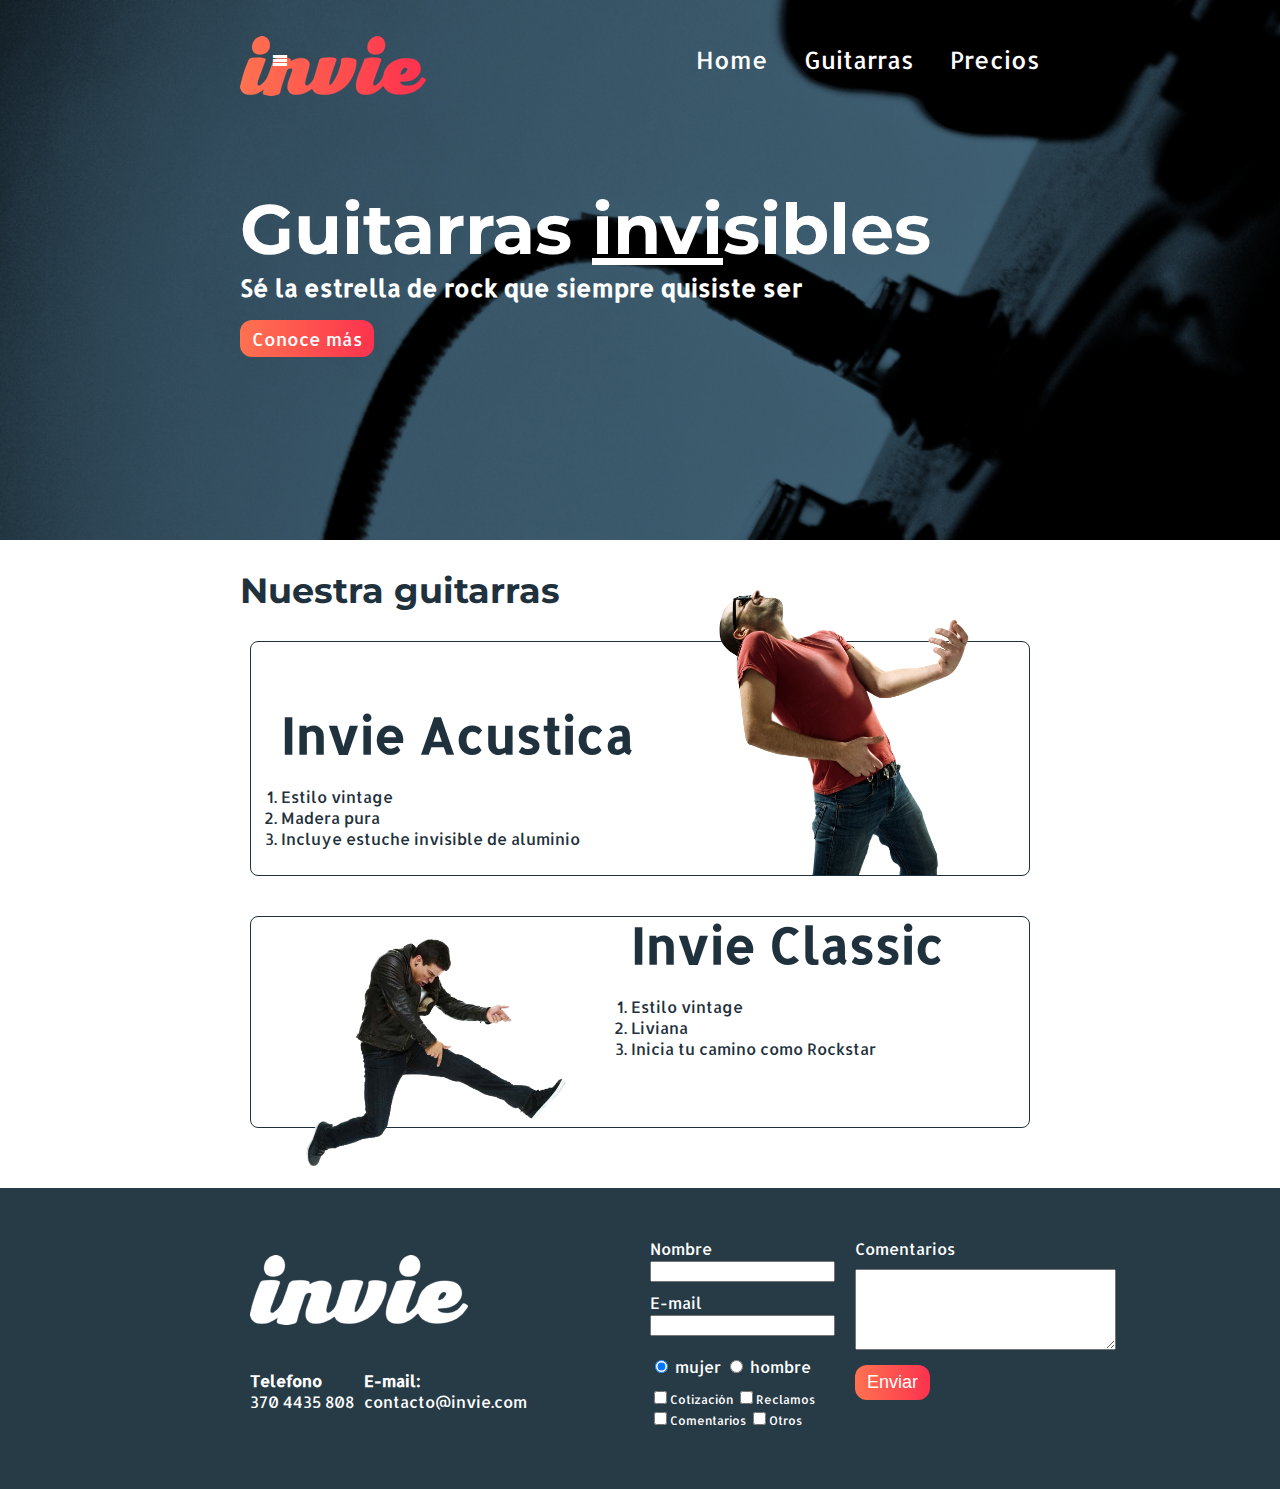
<file: index.html>
<!DOCTYPE html>
<html>
  <head>
    <meta charset="utf-8">
    <title>Invie - Tus mejores guitarras!!!</title>
    <link href="https://fonts.googleapis.com/css?family=Allerta|Montserrat" rel="stylesheet">
    <link rel="stylesheet" href="css/invie.css">
    <meta name="viewport" content="width=device-width, initial-scale=1"/>
  </head>
  <body>
    <section id="portada" class="portada background">
      <header id="header" class="header contenedor">
        <figure class="logotipo">
          <img src="images/invie.png" alt="logotipo" width="186" height="60">
        </figure>
        <span class="burguer-button icon-menu" id="burguer-button"></span>
        <nav class="menu" id="menu">
          <ul>
            <li><a href="index.html">Home</a></li>
            <li><a href="index.html#guitarras">Guitarras</a></li>
            <li><a href="precios.html">Precios</a></li>
          </ul>
        </nav>
      </header>
      <div class="contenedor">
        <h1 class="titulo">Guitarras <span>invi</span>sibles</h1>
        <h3 class="titulo-a">Sé la estrella de rock que siempre quisiste ser</h3>
        <a type="button" name="Conoce más" class="button" href="#guitarras">Conoce más</a>
      </div>
    </section>
    <section id="guitarras" class="guitarras contenedor">
      <h2>Nuestra guitarras</h2>

      <article class="guitarra">
        <img src="images/invie-acustica.png" alt="invie Acustica" width="350" class="derecha">
        <div class="contenedor-guitarra-a">
          <h3 class="titulo-b">Invie Acustica</h3>
          <ol>
            <li>Estilo vintage</li>
            <li>Madera pura</li>
            <li>Incluye estuche invisible de aluminio</li>
          </ol>
        </div>

      </article>
      <article class="guitarra b">
        <img src="images/invie-classic.png" alt="invie Classic" width="350" class="izquierda">
        <div class="contenedor-guitarra-b">
          <h3 class="titulo-b">Invie Classic</h3>
          <ol>
            <li>Estilo vintage</li>
            <li>Liviana</li>
            <li>Inicia tu camino como Rockstar</li>
          </ol>
        </div>
      </article>
    </section>
    <footer class="footer">
      <div class="contenedor">
        <div class="contacto">
          <img src="images/invie-white.png" alt="logotipo blanco">
          <a href="tel:+543704435808"><strong>Telefono</strong><span> 370 4435 808</span></a>
          <a href="mailto:contacto@invie.com"><strong>E-mail:</strong><span>contacto@invie.com</span></a>
        </div>
        <div class="formulario">
          <div class="col1">
            <label for="nombre">Nombre <br>
              <input type="text" required id="nombre" name="nombre" class="texto"/>
            </label>
            <label for="email">E-mail <br>
              <input type="email" required id="email" name="email" class="texto" />
            </label>
            <div class="sexo">
              <label for="mujer">
                <input type="radio" id="mujer" checked name="sexo" value="mujer"> mujer
              </label>
              <label for="hombre">
                <input type="radio" id="hombre" name="sexo" value="hombre"> hombre
              </label>
            </div>
            <div class="intereses">
              <label for="cotizacion">
                <input type="checkbox" checkedid="cotizacion"name="intereses" value="cotizacion"/>Cotización
              </label>
              <label for="reclamos">
                <input type="checkbox" id="reclamos"name="intereses" value="reclamos"/>Reclamos
              </label>
              <label for="comentarios">
                <input type="checkbox" id="comentarios"name="intereses" value="comentarios"/>Comentarios
              </label>
              <label for="otros">
                <input type="checkbox" id="otros"name="intereses" value="otros"/>Otros
              </label>
            </div>
          </div>
          <div class="col2">
            <label for="comentarios">Comentarios</label>
            <textarea name="comentarios" rows="5" cols="30" ></textarea>
            <input type="submit" name="" value="Enviar" class="button"/>
          </div>
        </div>
      </div>
    </footer>
    <script>
    var $burguerButton = document.getElementById("burguer-button");
    var $menu = document.getElementById('menu');

    var consulta = window.matchMedia("(max-width:500px)");
    consulta.addListener(mediaQuery);

    function mediaQuery() {
      if (consulta.matches){
        console.log("se cumple");
        $burguerButton.addEventListener("touchstart", toggleMenu);
      } else {
        $burguerButton.removeEventListener("touchstart", toggleMenu);
        console.log("no se cumple");
      }
    }

    function toggleMenu (){
      $menu.classList.toggle("active");
    };

    mediaQuery();

    // $burguerButton.addEventListener("touchstart", toggleMenu);
    // function toggleMenu (){
    //   $menu.classList.toggle("active");
    // };

    </script>
  </body>
</html>
</file>
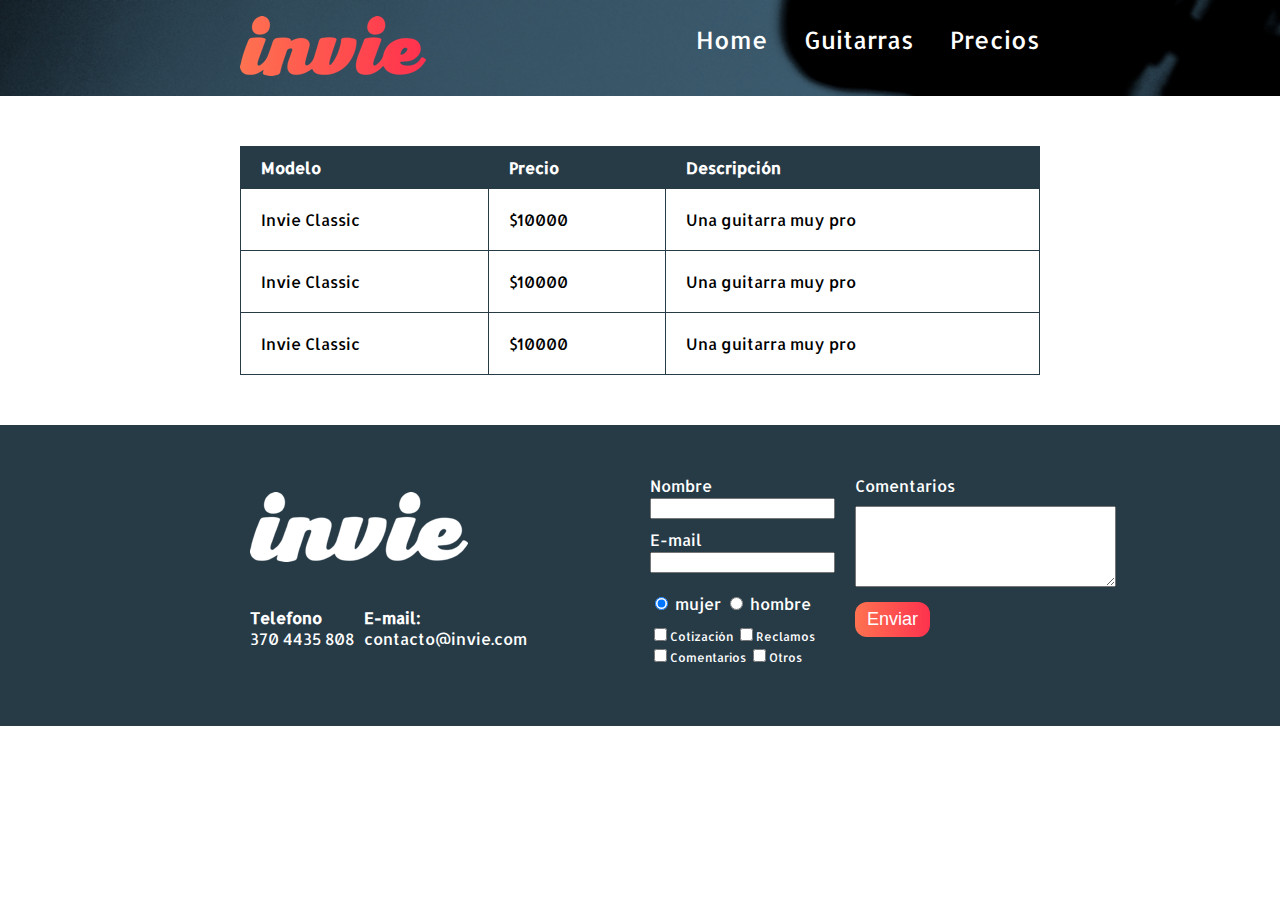
<file: precios.html>
<!DOCTYPE html>
<html>
  <head>
    <meta charset="utf-8">
    <title>Invie - Tus mejores guitarras!!!</title>
    <link href="https://fonts.googleapis.com/css?family=Allerta|Montserrat" rel="stylesheet">
    <link rel="stylesheet" href="css/invie.css">
  </head>
  <body>
    <header id="header" class="header background">
      <div class="contenedor">
        <figure class="logotipo">
          <img src="images/invie.png" alt="logotipo" width="186" height="60">
        </figure>
        <nav class="menu">
          <ul>
            <li><a href="index.html">Home</a></li>
            <li><a href="index.html#guitarras">Guitarras</a></li>
            <li><a href="precios.html">Precios</a></li>
          </ul>
        </nav>
      </div>
    </header>
    <div class="contenedor">
      <section class="tabla">
        <table>
          <thead>
            <tr>
              <th>Modelo</th>
              <th>Precio</th>
              <th>Descripción</th>
            </tr>
          </thead>
          <tbody>
            <tr>
              <td>Invie Classic</td>
              <td>$10000</td>
              <td>Una guitarra muy pro</td>
            </tr>
            <tr>
              <td>Invie Classic</td>
              <td>$10000</td>
              <td>Una guitarra muy pro</td>
            </tr>
            <tr>
              <td>Invie Classic</td>
              <td>$10000</td>
              <td>Una guitarra muy pro</td>
            </tr>

          </tbody>

        </table>
      </section>
    </div>

    <footer class="footer">
      <div class="contenedor">
        <div class="contacto">
          <img src="images/invie-white.png" alt="logotipo blanco">
          <a href="tel:+543704435808"><strong>Telefono</strong><span> 370 4435 808</span></a>
          <a href="mailto:contacto@invie.com"><strong>E-mail:</strong><span>contacto@invie.com</span></a>
        </div>
        <div class="formulario">
          <div class="col1">
            <label for="nombre">Nombre
              <input type="text" required id="nombre" name="nombre"/>
            </label>
            <label for="email">E-mail
              <input type="email" required id="email" name="email" />
            </label>
            <div class="sexo">
              <label for="mujer">
                <input type="radio" id="mujer" checked name="sexo" value="mujer"> mujer
              </label>
              <label for="hombre">
                <input type="radio" id="hombre" name="sexo" value="hombre"> hombre
              </label>
            </div>
            <div class="intereses">
              <label for="cotizacion">
                <input type="checkbox" checkedid="cotizacion"name="intereses" value="cotizacion"/>Cotización
              </label>
              <label for="reclamos">
                <input type="checkbox" id="reclamos"name="intereses" value="reclamos"/>Reclamos
              </label>
              <label for="comentarios">
                <input type="checkbox" id="comentarios"name="intereses" value="comentarios"/>Comentarios
              </label>
              <label for="otros">
                <input type="checkbox" id="otros"name="intereses" value="otros"/>Otros
              </label>
            </div>
          </div>
          <div class="col2">
            <label for="comentarios">Comentarios</label>
            <textarea name="comentarios" rows="5" cols="30"></textarea>
            <input type="submit" name="" value="Enviar" class="button"/>
          </div>
        </div>
      </div>
    </footer>
  </body>
</html>
</file>
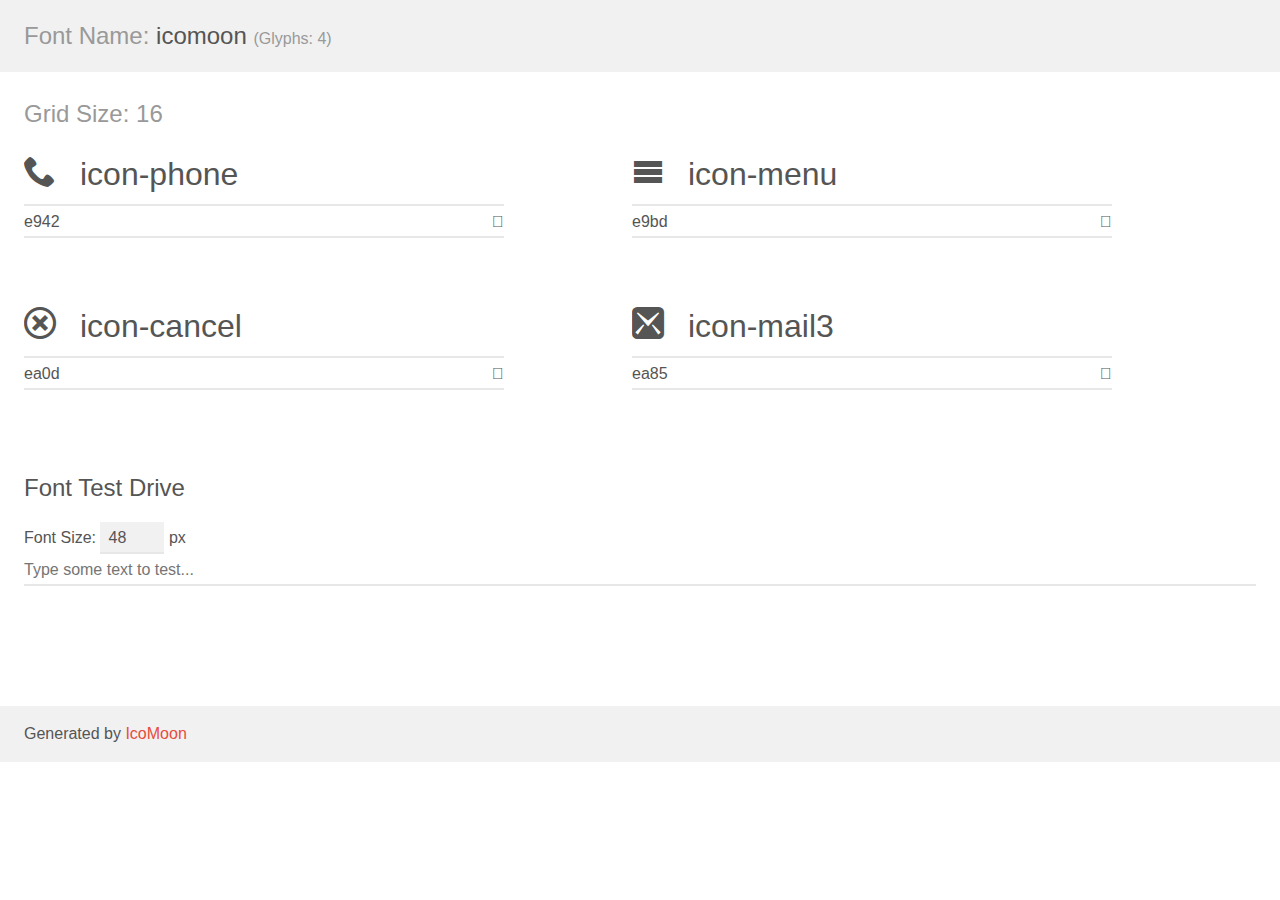
<file: fonts/demo.html>
<!doctype html>
<html>
<head>
    <meta charset="utf-8">
    <title>IcoMoon Demo</title>
    <meta name="description" content="An Icon Font Generated By IcoMoon.io">
    <meta name="viewport" content="width=device-width, initial-scale=1">
    <link rel="stylesheet" href="demo-files/demo.css">
    <link rel="stylesheet" href="style.css"></head>
<body>
    <div class="bgc1 clearfix">
        <h1 class="mhmm mvm"><span class="fgc1">Font Name:</span> icomoon <small class="fgc1">(Glyphs:&nbsp;4)</small></h1>
    </div>
    <div class="clearfix mhl ptl">
        <h1 class="mvm mtn fgc1">Grid Size: 16</h1>
        <div class="glyph fs1">
            <div class="clearfix bshadow0 pbs">
                <span class="icon-phone">
                
                </span>
                <span class="mls"> icon-phone</span>
            </div>
            <fieldset class="fs0 size1of1 clearfix hidden-false">
                <input type="text" readonly value="e942" class="unit size1of2" />
                <input type="text" maxlength="1" readonly value="&#xe942;" class="unitRight size1of2 talign-right" />
            </fieldset>
            <div class="fs0 bshadow0 clearfix hidden-true">
                <span class="unit pvs fgc1">liga: </span>
                <input type="text" readonly value="phone, telephone" class="liga unitRight" />
            </div>
        </div>
        <div class="glyph fs1">
            <div class="clearfix bshadow0 pbs">
                <span class="icon-menu">
                
                </span>
                <span class="mls"> icon-menu</span>
            </div>
            <fieldset class="fs0 size1of1 clearfix hidden-false">
                <input type="text" readonly value="e9bd" class="unit size1of2" />
                <input type="text" maxlength="1" readonly value="&#xe9bd;" class="unitRight size1of2 talign-right" />
            </fieldset>
            <div class="fs0 bshadow0 clearfix hidden-true">
                <span class="unit pvs fgc1">liga: </span>
                <input type="text" readonly value="menu, list3" class="liga unitRight" />
            </div>
        </div>
        <div class="glyph fs1">
            <div class="clearfix bshadow0 pbs">
                <span class="icon-cancel">
                
                </span>
                <span class="mls"> icon-cancel</span>
            </div>
            <fieldset class="fs0 size1of1 clearfix hidden-false">
                <input type="text" readonly value="ea0d" class="unit size1of2" />
                <input type="text" maxlength="1" readonly value="&#xea0d;" class="unitRight size1of2 talign-right" />
            </fieldset>
            <div class="fs0 bshadow0 clearfix hidden-true">
                <span class="unit pvs fgc1">liga: </span>
                <input type="text" readonly value="cancel-circle, close" class="liga unitRight" />
            </div>
        </div>
        <div class="glyph fs1">
            <div class="clearfix bshadow0 pbs">
                <span class="icon-mail3">
                
                </span>
                <span class="mls"> icon-mail3</span>
            </div>
            <fieldset class="fs0 size1of1 clearfix hidden-false">
                <input type="text" readonly value="ea85" class="unit size1of2" />
                <input type="text" maxlength="1" readonly value="&#xea85;" class="unitRight size1of2 talign-right" />
            </fieldset>
            <div class="fs0 bshadow0 clearfix hidden-true">
                <span class="unit pvs fgc1">liga: </span>
                <input type="text" readonly value="mail4, contact4" class="liga unitRight" />
            </div>
        </div>
    </div>

    <!--[if gt IE 8]><!-->
    <div class="mhl clearfix mbl">
        <h1>Font Test Drive</h1>
        <label>
            Font Size: <input id="fontSize" type="number" class="textbox0 mbm"
            min="8" value="48" />
            px
        </label>
        <input id="testText" type="text" class="phl size1of1 mvl"
        placeholder="Type some text to test..." value=""/>
        <div id="testDrive" class="icon-">&nbsp;
        </div>
    </div>
    <!--<![endif]-->
    <div class="bgc1 clearfix">
        <p class="mhl">Generated by <a href="https://icomoon.io/app">IcoMoon</a></p>
    </div>

    <script src="demo-files/demo.js"></script>
</body>
</html>
</file>
<file: css/invie.css>
@font-face {
  font-family: 'icomoon';
  src:  url('../fonts/fonts/icomoon.eot?pylhik');
  src:  url('../fonts/fonts/icomoon.eot?pylhik#iefix') format('embedded-opentype'),
    url('../fonts/fonts/icomoon.ttf?pylhik') format('truetype'),
    url('../fonts/fonts/icomoon.woff?pylhik') format('woff'),
    url('../fonts/fonts/icomoon.svg?pylhik#icomoon') format('svg');
  font-weight: normal;
  font-style: normal;
}

[class^="icon-"], [class*=" icon-"] {
  /* use !important to prevent issues with browser extensions that change fonts */
  font-family: 'icomoon' !important;
  speak: none;
  font-style: normal;
  font-weight: normal;
  font-variant: normal;
  text-transform: none;
  line-height: 1;

  /* Better Font Rendering =========== */
  -webkit-font-smoothing: antialiased;
  -moz-osx-font-smoothing: grayscale;
}

.icon-phone:before {
  content: "\e942";
}
.icon-menu:before {
  content: "\e9bd";
}
.icon-cancel:before {
  content: "\ea0d";
}
.icon-mail3:before {
  content: "\ea85";
}



body {
  font-family: 'Allerta', sans-serif;
  margin: 0;
}

footer {
  /*position: absolute;*/
  bottom: 0;
  width: 100%;

}

table {
  width: 100%;
}

th {
  background: #273b47;
  color: white;
  padding: 10px;
  padding-left: 20px;
  text-align: left;
}

td {
  padding: 20px;
}

table, th, td {
  border: 1px solid #273b47;
  border-collapse: collapse;
}

input, textarea {
  outline: 0;
}

input:focus, textarea:focus {
  background: lightgrey;
}

.contenedor {
  max-width: 800px;
  margin: auto;
  position: relative;
}

.background {
  background-image: url("../images/background.png");
  background-size: cover;
}

.button {
  border-radius: 12px;
  border: none;
  padding: 7px 12px;
  cursor: pointer;
  color: white;
  text-decoration: none;
  background-color: #fd324e;
  font-size: 18px;
  background: linear-gradient(to left,#fd324e, #ff7250 )
}

.menu {
  font-size: 24px;
  display: inline-block;
  position: absolute;
  right: 0;
}

.menu li  {
  display: inline-block;
  margin-left: 30px;
}

.logotipo {
  display:inline-block;
  margin-left: 0;
}

.titulo {
  font-family: 'Montserrat', sans-serif;
  font-size: 70px;
  margin-bottom: 0;
  margin-top: 70px;
}
.titulo span {
  text-decoration: underline;
}

.titulo-a {
  font-size: 24px;
  margin-top: 0;
}

.titulo-b {
  font-size: 50px;
  margin-bottom: 20px;
}

.guitarras {
  color: #1F313C;
  margin-bottom: 60px;
}

.guitarras h2 {
  font-family: 'Montserrat', sans-serif;
  font-size: 35px;
}

.portada {
  color: white;
  padding: 20px;
  height: 500px;
}

.portada button {
  margin-bottom: 70px;
}

.menu a {
  color: white;
  text-decoration: none;
}

.guitarra {
  margin: 10px 10px 40px 10px;
  padding: 10px;
  border: 1px solid #1F313C;
  border-radius: 8px;
}

.guitarra.b {
  height: 190px;
}

.guitarra ol {
  padding: 0;
}

.derecha {
  float: right;
  position: relative;
  top: -127px;
}

.izquierda {
  float: left;
  position: relative;
}

.contenedor-guitarra-a{
  padding-left: 20px;
}
.contenedor-guitarra-b {
  margin-left: 370px;
  position: relative;
  bottom: 90px;
}

.header {
  position: relative;
}

.footer {
  background-color: #273b47;
  padding: 50px 10px;
}
.contacto{
  display: flex;
  width: 300px;
  flex-wrap: wrap;
  align-items: center;
}
.contacto img {
  display: block;
}
.contacto strong {
  display: block;
}
.contacto a {
  color: white;
  text-decoration: none;
  margin: 10px 10px 10px 0;
}

.footer .contenedor {
  display: flex;
  justify-content: space-between;
}

.formulario {
  display: flex;
  width: 400px;
  color: white;
}

.col1, .col2 {
  display: flex;
  flex-direction: column;
}

.col1 {
  margin-right: 20px;
}
.col2 {
  align-items:flex-start;
}

.col2 .button {
  margin-top: 15px;
}

.intereses label {
  font-size: 12px;
}

.formulario label, .sexo, .intereses {
  margin-bottom: 10px;
}

.tabla {
  margin: 50px 0;
}

.sexo {
  margin-top: 10px;
}

.burguer-button {
  width: 40px;
  line-height: 40px;
  height: 40px;
  border-radius: 50%;
  display: inline-block;
  text-align: center;
  cursor: pointer;
  z-index: 3;


  position: absolute;
  left: 20px;
  top: 20px;
}

@media screen and (max-width:800px) {
  /*.contenedor {
    width: auto;
    max-width: 800px;
  }*/

  /*Portada*/
  .titulo {
    font-size: 45px;
    margin-top: 30px;
  }
  .titulo-a {
    font-size: 18px;
  }
  .portada {
    height: auto;
  }
  .portada .button {
    margin-bottom: 30px;
    display: inline-block;
  }
  /*Portada*/

  /*Guitarras */
  .guitarras {
    text-align: center;
  }
  .izquierda, .derecha {
    float: none;
    position: static;
  }
  .titulo-b {
    margin: 0;
  }
  .guitarra li {
    list-style: none;
  }
  .guitarra.b {
    height: auto;
    margin: 0;
    position: static;
  }
  .contenedor-guitarra-b {
    margin: 0;
    position: static;
  }
  .contenedor-guitarra-b {
    padding: 0;
  }
}

@media screen and (max-width: 767px){
/* Footer */
  .footer .contenedor {
    display: block;
  }
  .contacto {
    margin: 0 auto;
  }
  .formulario {
    display: block;
    margin: 0 auto;
    width: 300px;
  }
  .intereses label {
    display: block;
    font-size: 16px;
  }
  .col1 {
    margin: 0;
  }
  input[type="text"],
  input[type="email"],
  textarea {
    width: 100%;
  }
  input[type="radio"],
  input[type="checkbox"] {
    zoom: 1.3;
  }
}
/* Footer */


@media screen and (max-width: 650px) {
  .header {
    text-align: center;
  }
  .logotipo {
    margin: 0;
  }
  .menu {
    position: static;
    /*text-align: center;*/
    display: block;
  }
  .menu li:first-child {
    margin: 0;
  }
  .menu ul {
    padding: 0;
  }
}

@media screen and (max-width: 500px) {

/* portada */
.portada .contenedor {
  position: static;
}
.menu {
  background: rgba(255, 60, 88, 0.5);
  position: absolute;
  width: 100%;
  left: -100%;
  top: 0;
  bottom: 0;
  right: 0;
  z-index: 2;
  display: flex;
  align-items: center;
  transition: .3s;
}
.menu.active {
  left: 0;
}
.menu ul {
  flex: 1;
}
  .menu li {
    display: block;
    margin: 0;
    padding: 8px 0;
    border-bottom: 1px solid white;
  }
  .menu li:before {
    display: block;
  }
  .menu li:first-child {
    border-top: 1px solid white;
  }
  .portada {
    text-align: center;
  }
.titulo {
  font-size: 30px;
  }
.titulo-a {
  font-size: 16px;
  }
  /* portada */

  /* Guitarras */
  .guitarra img {
    width: 200px;
    /*height: auto;*/
  }
  .titulo-b {
    font-size: 30px;
  }
  /* Guitarras */
}
</file>
<file: fonts/demo-files/demo.css>
body {
  padding: 0;
  margin: 0;
  font-family: sans-serif;
  font-size: 1em;
  line-height: 1.5;
  color: #555;
  background: #fff;
}
h1 {
  font-size: 1.5em;
  font-weight: normal;
}
small {
  font-size: .66666667em;
}
a {
  color: #e74c3c;
  text-decoration: none;
}
a:hover, a:focus {
  box-shadow: 0 1px #e74c3c;
}
.bshadow0, input {
  box-shadow: inset 0 -2px #e7e7e7;
}
input:hover {
  box-shadow: inset 0 -2px #ccc;
}
input, fieldset {
  font-family: sans-serif;
  font-size: 1em;
  margin: 0;
  padding: 0;
  border: 0;
}
input {
  color: inherit;
  line-height: 1.5;
  height: 1.5em;
  padding: .25em 0;
}
input:focus {
  outline: none;
  box-shadow: inset 0 -2px #449fdb;
}
.glyph {
  font-size: 16px;
  width: 15em;
  padding-bottom: 1em;
  margin-right: 4em;
  margin-bottom: 1em;
  float: left;
  overflow: hidden;
}
.liga {
  width: 80%;
  width: calc(100% - 2.5em);
}
.talign-right {
  text-align: right;
}
.talign-center {
  text-align: center;
}
.bgc1 {
  background: #f1f1f1;
}
.fgc1 {
  color: #999;
}
.fgc0 {
  color: #000;
}
p {
  margin-top: 1em;
  margin-bottom: 1em;
}
.mvm {
  margin-top: .75em;
  margin-bottom: .75em;
}
.mtn {
  margin-top: 0;
}
.mtl, .mal {
  margin-top: 1.5em;
}
.mbl, .mal {
  margin-bottom: 1.5em;
}
.mal, .mhl {
  margin-left: 1.5em;
  margin-right: 1.5em;
}
.mhmm {
  margin-left: 1em;
  margin-right: 1em;
}
.mls {
  margin-left: .25em;
}
.ptl {
  padding-top: 1.5em;
}
.pbs, .pvs {
  padding-bottom: .25em;
}
.pvs, .pts {
  padding-top: .25em;
}
.unit {
  float: left;
}
.unitRight {
  float: right;
}
.size1of2 {
  width: 50%;
}
.size1of1 {
  width: 100%;
}
.clearfix:before, .clearfix:after {
  content: " ";
  display: table;
}
.clearfix:after {
  clear: both;
}
.hidden-true {
  display: none;
}
.textbox0 {
  width: 3em;
  background: #f1f1f1;
  padding: .25em .5em;
  line-height: 1.5;
  height: 1.5em;
}
#testDrive {
  display: block;
  padding-top: 24px;
  line-height: 1.5;
}
.fs0 {
  font-size: 16px;
}
.fs1 {
  font-size: 32px;
}
</file>
<file: fonts/style.css>
@font-face {
  font-family: 'icomoon';
  src:  url('fonts/icomoon.eot?pylhik');
  src:  url('fonts/icomoon.eot?pylhik#iefix') format('embedded-opentype'),
    url('fonts/icomoon.ttf?pylhik') format('truetype'),
    url('fonts/icomoon.woff?pylhik') format('woff'),
    url('fonts/icomoon.svg?pylhik#icomoon') format('svg');
  font-weight: normal;
  font-style: normal;
}

[class^="icon-"], [class*=" icon-"] {
  /* use !important to prevent issues with browser extensions that change fonts */
  font-family: 'icomoon' !important;
  speak: none;
  font-style: normal;
  font-weight: normal;
  font-variant: normal;
  text-transform: none;
  line-height: 1;

  /* Better Font Rendering =========== */
  -webkit-font-smoothing: antialiased;
  -moz-osx-font-smoothing: grayscale;
}

.icon-phone:before {
  content: "\e942";
}
.icon-menu:before {
  content: "\e9bd";
}
.icon-cancel:before {
  content: "\ea0d";
}
.icon-mail3:before {
  content: "\ea85";
}
</file>
